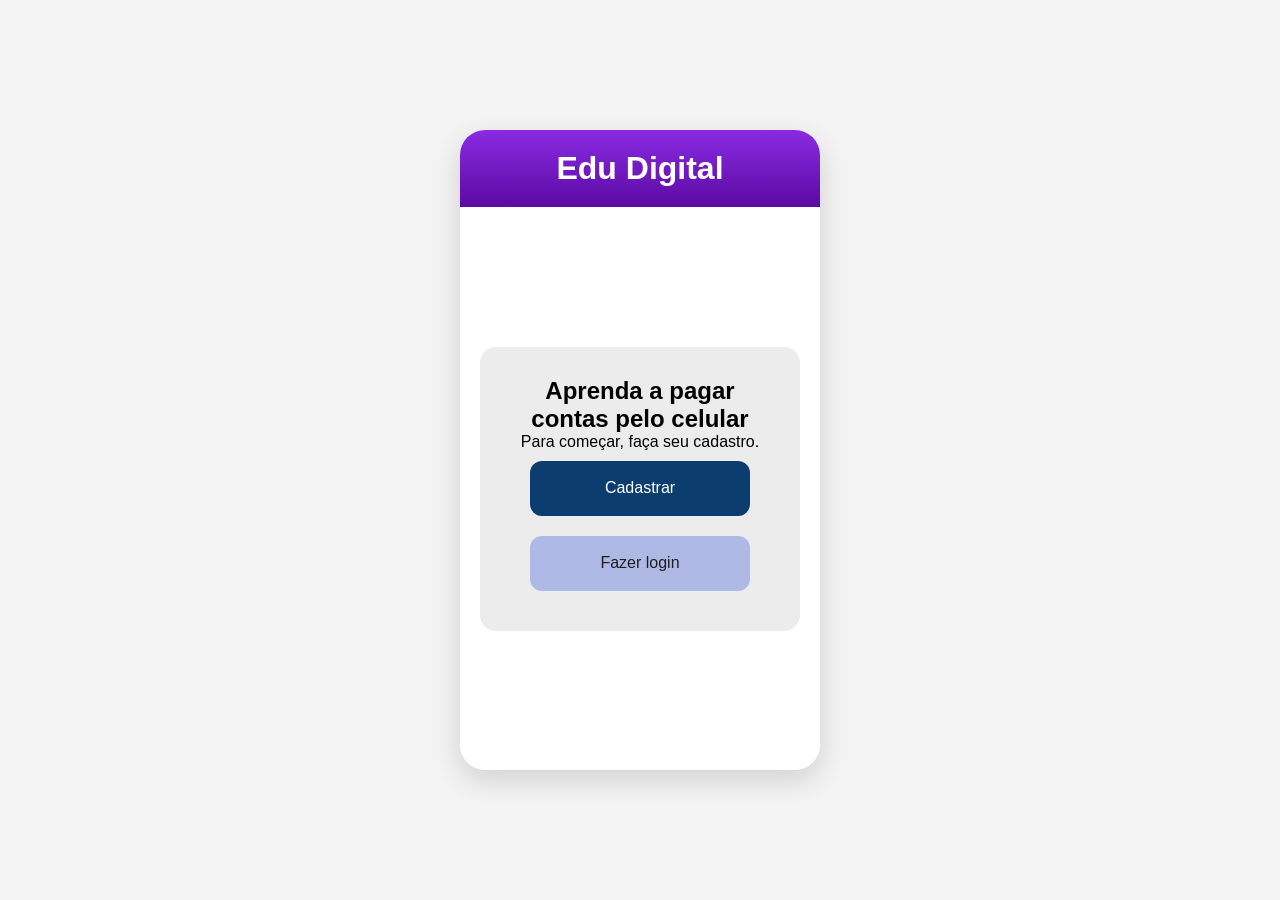
<file: Edudigital - Código/Frontend/index.html>
<!DOCTYPE html>
<html>
<head>
<meta charset="UTF-8">
<meta name="viewport" content="width=device-width, initial-scale=1.0">
<title>Edu Digital</title>
<link rel="stylesheet" href="styles/style.css">
</head>
<body>

<div class="app">
<header>
<h1>Edu Digital</h1>
</header>

<main>
<div class="card">
<h2>Aprenda a pagar contas pelo celular</h2>
<p>Para começar, faça seu cadastro.</p>

<button class="btn-primary" onclick="irCadastro()">Cadastrar</button>
<button class="btn-secondary" onclick="irLogin()">Fazer login</button>

</div>
</main>
</div>

<script src="js/app.js"></script>
</body>
</html>
</file>
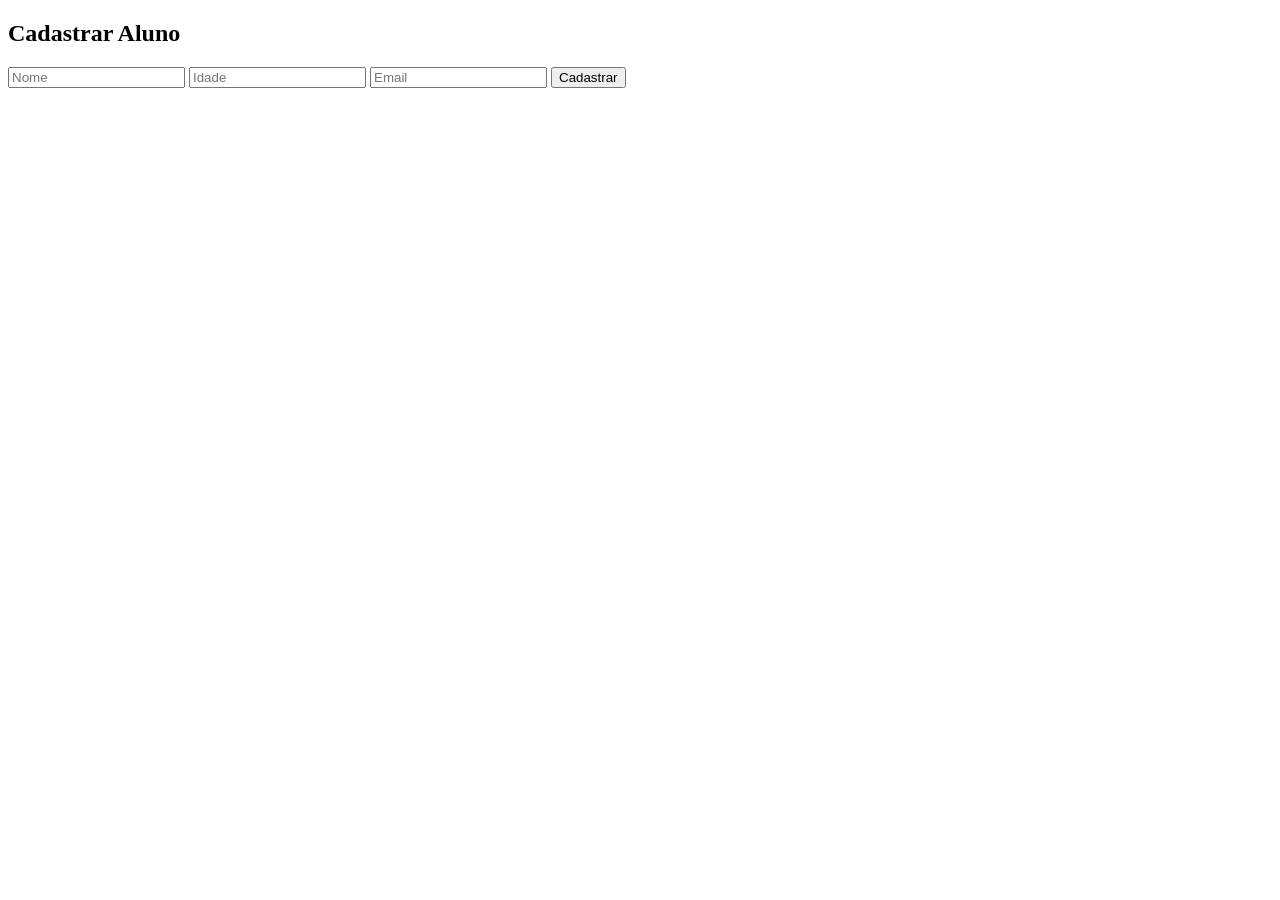
<file: Edudigital - Código/Frontend/cadastro.html>
<!DOCTYPE html>
<html>
<head>
    <title>Cadastro</title>
</head>
<body>

<h2>Cadastrar Aluno</h2>

<input id="nome" placeholder="Nome">
<input id="idade" placeholder="Idade">
<input id="email" placeholder="Email">

<button onclick="cadastrar()">Cadastrar</button>

<script>
function cadastrar() {
    fetch("http://127.0.0.1:5000/alunos", {
        method: "POST",
        headers: { "Content-Type": "application/json" },
        body: JSON.stringify({
            nome: nome.value,
            idade: idade.value,
            email: email.value
        })
    })
}
</script>

</body>
</html>
</file>
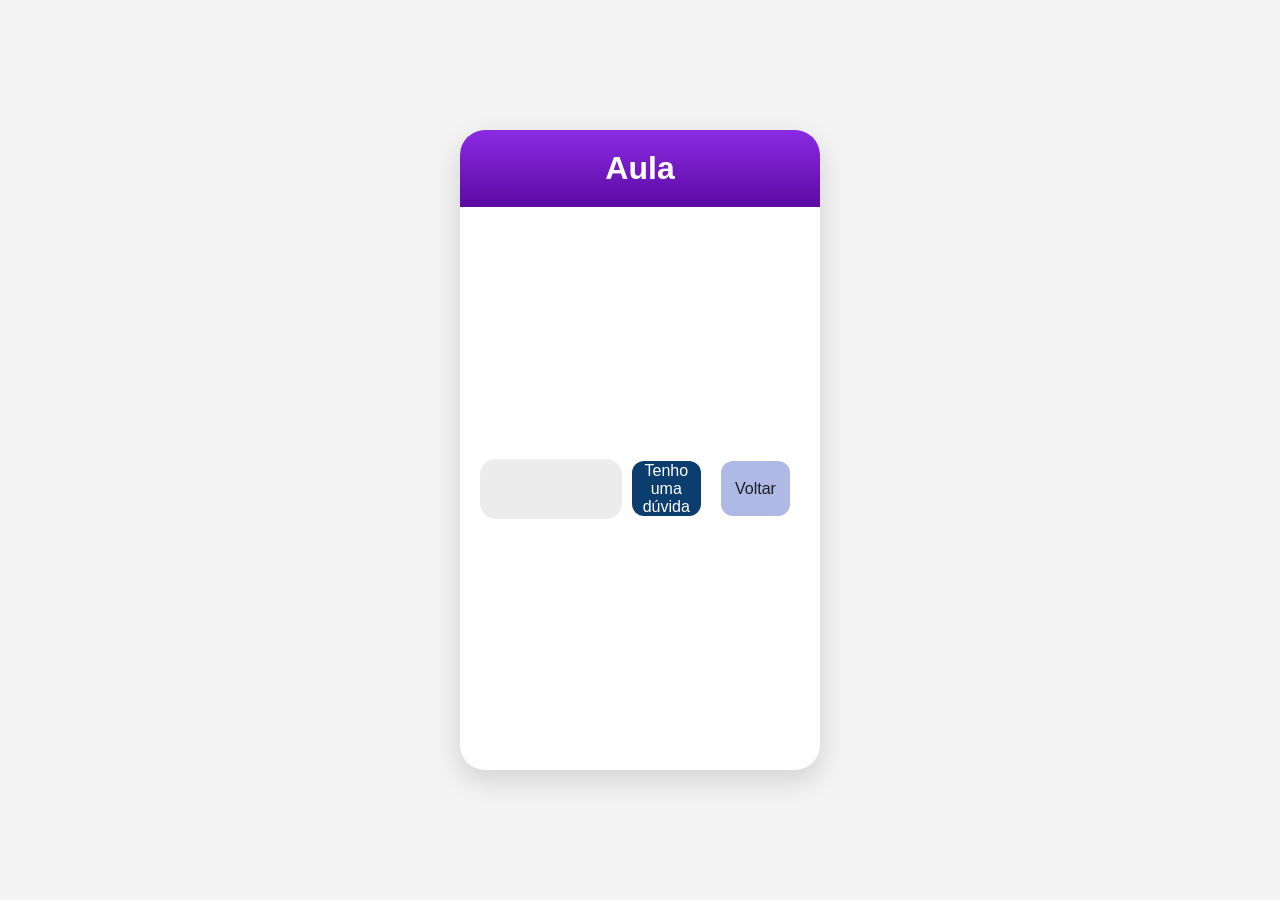
<file: Edudigital - Código/Frontend/pages/aula.html>
<!DOCTYPE html>
<html>

<head>

    <meta charset="UTF-8">
    <meta name="viewport" content="width=device-width, initial-scale=1.0">
    <title>Aula</title>

    <link rel="stylesheet" href="../styles/style.css">

</head>

<body>

    <div class="app">

        <header>
            <h1>Aula</h1>
        </header>

        <main>

            <div class="card tutorial" id="conteudoAula">

            </div>

            <button class="btn-primary" onclick="irPerguntas()">
                Tenho uma dúvida
            </button>

            <button class="btn-secondary" onclick="irPagamentos()">
                Voltar
            </button>

        </main>

    </div>

    <script src="../js/app.js"></script>

</body>

</html>
</file>
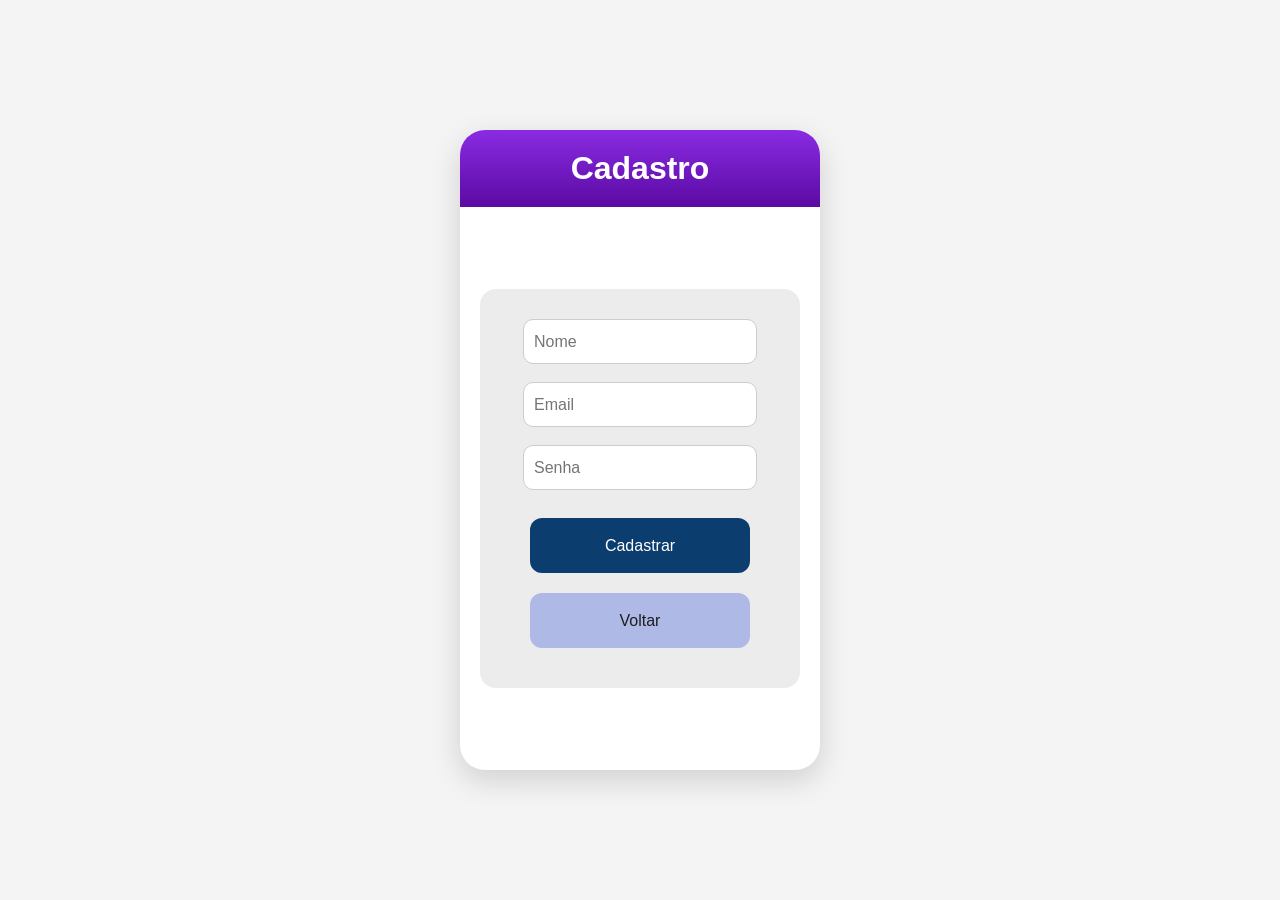
<file: Edudigital - Código/Frontend/pages/cadastro.html>
<!DOCTYPE html>
<html>

<head>
    <meta charset="UTF-8">
    <meta name="viewport" content="width=device-width, initial-scale=1.0">
    <title>Cadastro</title>
    <link rel="stylesheet" href="../styles/style.css">
</head>

<body>

    <div class="app">
        <header>
            <h1>Cadastro</h1>
        </header>

        <main>
            <div class="card">

                <form id="reg-form">
                    <input type="text" id="nome" name="nome" placeholder="Nome"><br><br>
                    <input type="email" id="email" name="email" placeholder="Email"><br><br>
                    <input type="password" id="senha" name="senha" placeholder="Senha"><br><br>

                    <button class="btn-primary" type="submit">Cadastrar</button>
                </form>
               
                <p id="mensagem"></p>

                <button class="btn-secondary" onclick="irInicio()">Voltar</button>

            </div>
        </main>
    </div>

    <script src="../js/app.js"></script>
    <script src="../scripts/register.js"></script>
</body>

</html>
</file>
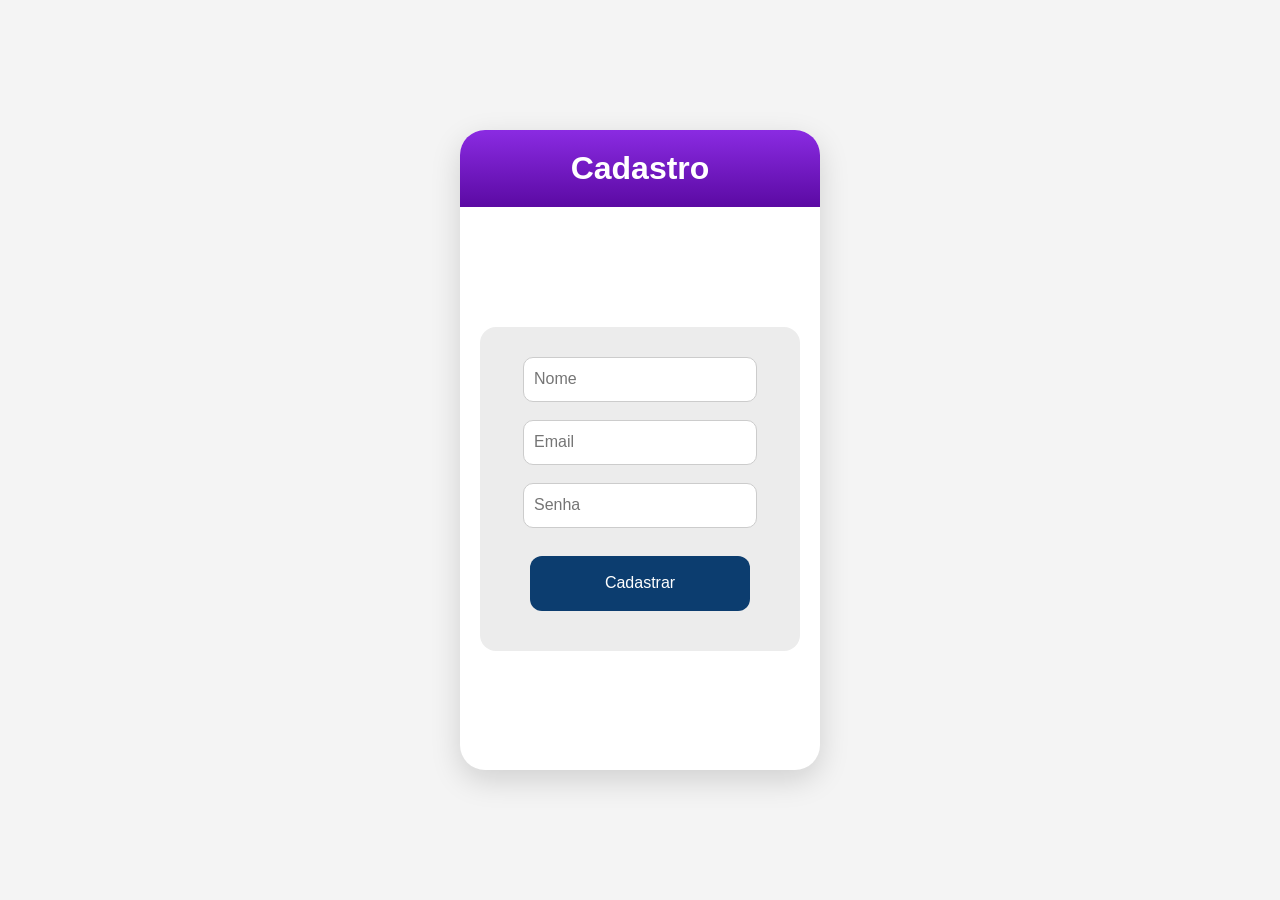
<file: Edudigital - Código/Frontend/pages/cadastroperfil.html>
<!DOCTYPE html>
<html>

<head>
    <meta charset="UTF-8">
    <meta name="viewport" content="width=device-width, initial-scale=1.0">
    <title>Cadastro</title>
    <link rel="stylesheet" href="../styles/style.css">
</head>

<body>

    <div class="app">
        <header>
            <h1>Cadastro</h1>
        </header>

        <main>
            <div class="card" id="cadastro-card">

                <form id="reg-form">

                    <input type="text" id="nome" name="nome" placeholder="Nome"><br><br>

                    <input type="email" id="email" name="email" placeholder="Email"><br><br>

                    <input type="password" id="senha" name="senha" placeholder="Senha"><br><br>

                    <button class="btn-primary" type="submit">
                        Cadastrar
                    </button>

                </form>

                <p id="mensagem"></p>

            </div>


            <div class="card" id="perfil-card" style="display:none;">

                <h2>Dados do Usuário</h2>

                <p><strong>Nome:</strong></p>
                <p id="perfil-nome"></p>

                <p><strong>Email:</strong></p>
                <p id="perfil-email"></p>

                <p><strong>Senha:</strong></p>
                <p id="perfil-senha"></p>

                <br>

                <button class="btn-primary" onclick="editarPerfil()">
                    Editar Perfil
                </button>

            </div>

        </main>
    </div>

    <script src="../js/app.js"></script>
    <script src="../scripts/registro.js"></script>
</body>

</html>
</file>
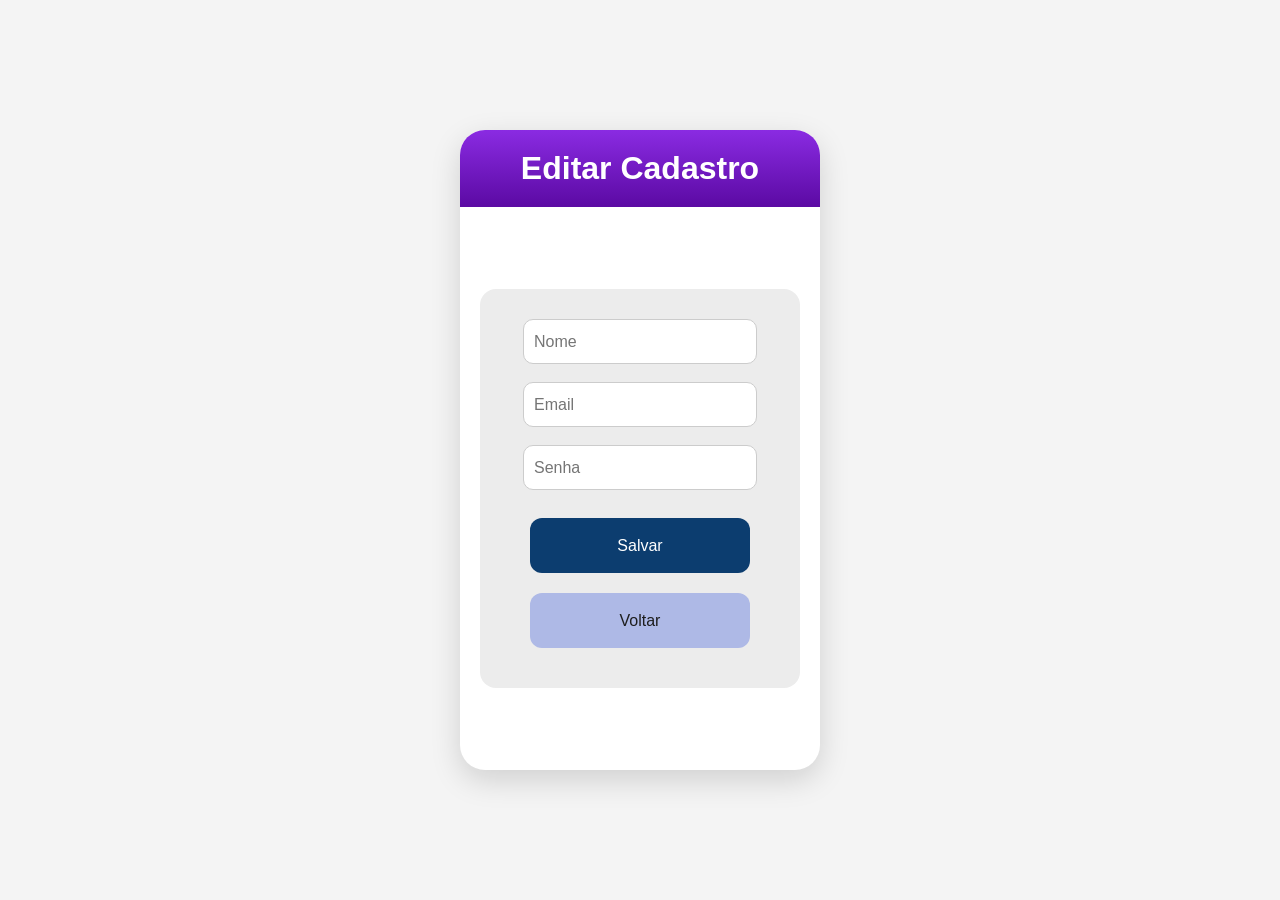
<file: Edudigital - Código/Frontend/pages/editar_perfil.html>
<!DOCTYPE html>
<html>

<head>

    <meta charset="UTF-8">
    <title>Editar Perfil</title>

    <link rel="stylesheet" href="../styles/style.css">

</head>

<body>

    <div class="app">

        <header>
            <h1>Editar Cadastro</h1>
        </header>

        <main>

            <div class="card">

                <form id="editar-form">

                    <form id="reg-form">
                        <input type="text" id="nome" name="nome" placeholder="Nome"><br><br>
                        <input type="email" id="email" name="email" placeholder="Email"><br><br>
                        <input type="password" id="senha" name="senha" placeholder="Senha"><br><br>
                        <button class="btn-primary" type="submit">
                            Salvar
                        </button>
                    </form>
                
                    <p id="mensagem"></p>

                    <button class="btn-secondary" onclick="irPerfil()">Voltar</button>                    

                </form>

            </div>

        </main>

    </div>

    <script src="../js/app.js"></script>
    <script src="../scripts/editar_perfil.js"></script>

</body>

</html>
</file>
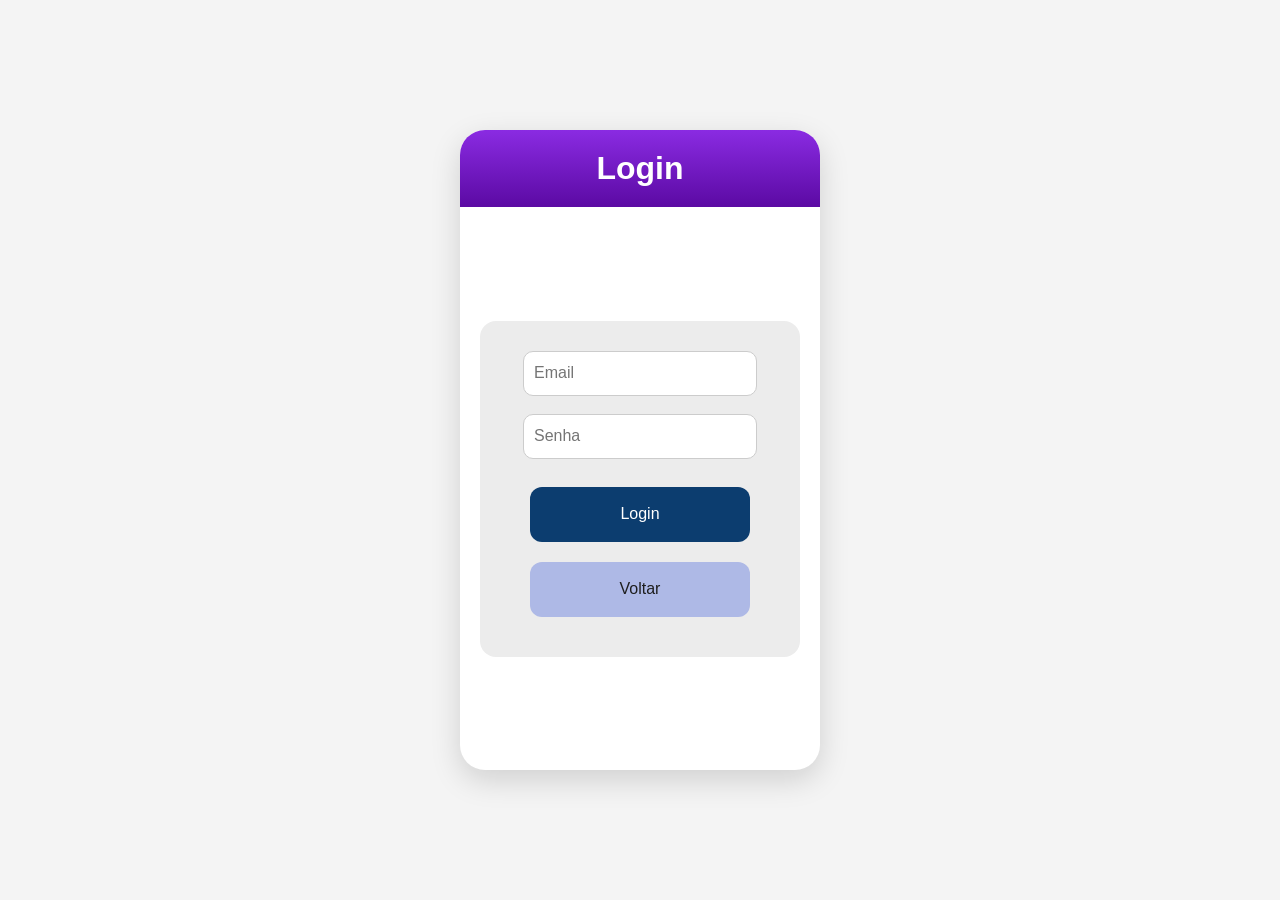
<file: Edudigital - Código/Frontend/pages/login.html>
<!DOCTYPE html>
<html lang="en">

<head>
    <meta charset="UTF-8">
    <meta name="viewport" content="width=device-width, initial-scale=1.0">
    <title>Document</title>
    <link rel="stylesheet" href="../styles/style.css">

</head>

<body>

    <div class="app">
        <header>
            <h1>Login</h1>
        </header>

        <main>
            <div class="card">

                <form id="login-form">
                    <input type="email" name="email" id="email" placeholder="Email"><br><br>
                    <input type="password" name="senha" id="senha" placeholder="Senha"><br><br>
                    <button class="btn-primary" type="submit">Login</button>
                </form>
            
                <p id="mensagem"></p>

                <button class="btn-secondary" onclick="irInicio()">Voltar</button>

            </div>
        </main>
    </div>

    <script src="../js/app.js"></script>
    <script src="../scripts/login.js"></script>
</body>

</html>
</file>
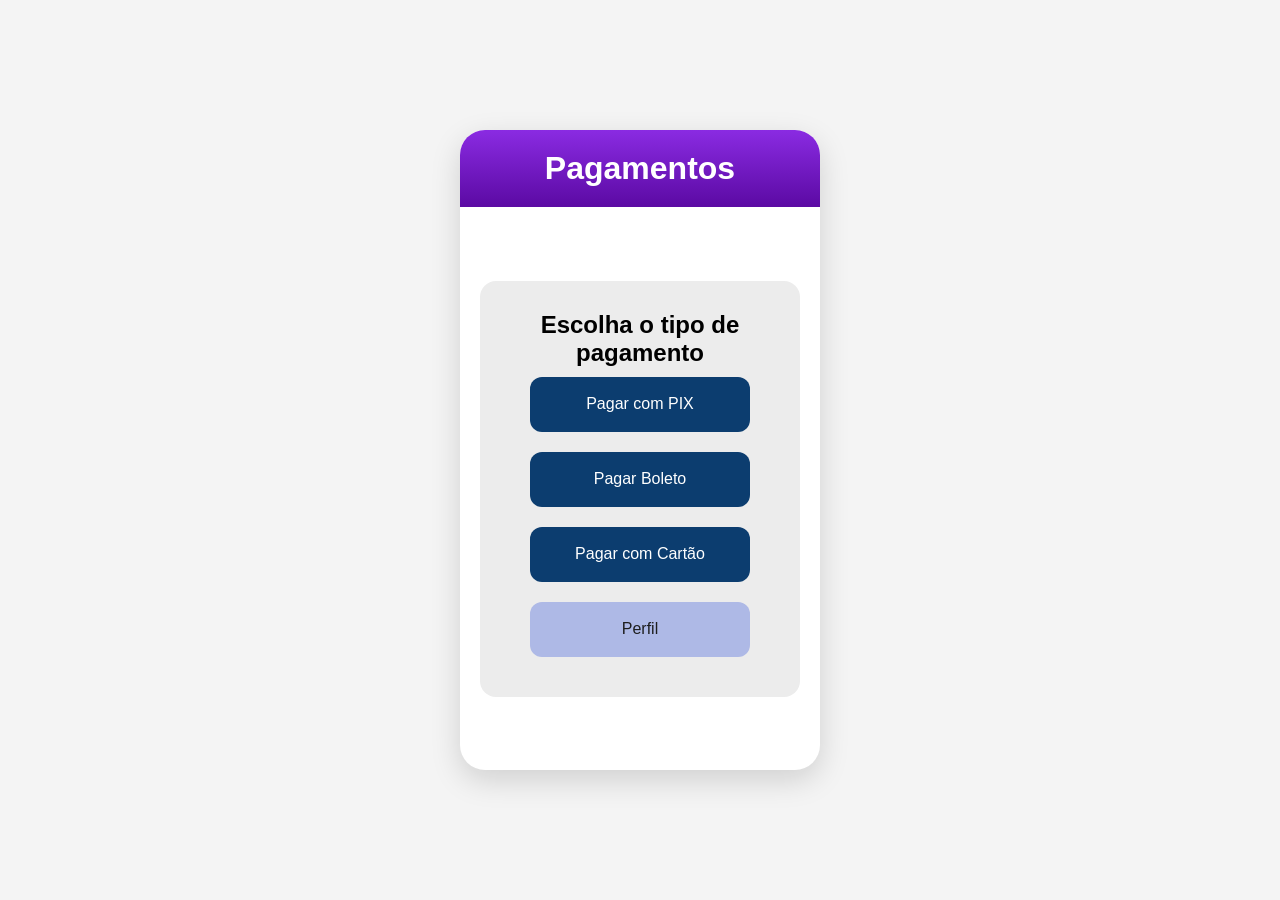
<file: Edudigital - Código/Frontend/pages/pagamentos.html>
<!DOCTYPE html>
<html>

<head>

    <meta charset="UTF-8">
    <meta name="viewport" content="width=device-width, initial-scale=1.0">
    <title>Pagamentos</title>

    <link rel="stylesheet" href="../styles/style.css">

</head>

<body>

    <div class="app">

        <header>
            <h1>Pagamentos</h1>
        </header>

        <main>

            <div class="card">

                <h2>Escolha o tipo de pagamento</h2>

                <button class="btn-primary" onclick="abrirAula('pix')">
                    Pagar com PIX
                </button>

                <button class="btn-primary" onclick="abrirAula('boleto')">
                    Pagar Boleto
                </button>

                <button class="btn-primary" onclick="abrirAula('cartao')">
                    Pagar com Cartão
                </button>

                <br>

                <button class="btn-secondary" onclick="irPerfil()">
                    Perfil
                </button>

            </div>

        </main>

    </div>

    <script src="../js/app.js"></script>

</body>

</html>
</file>
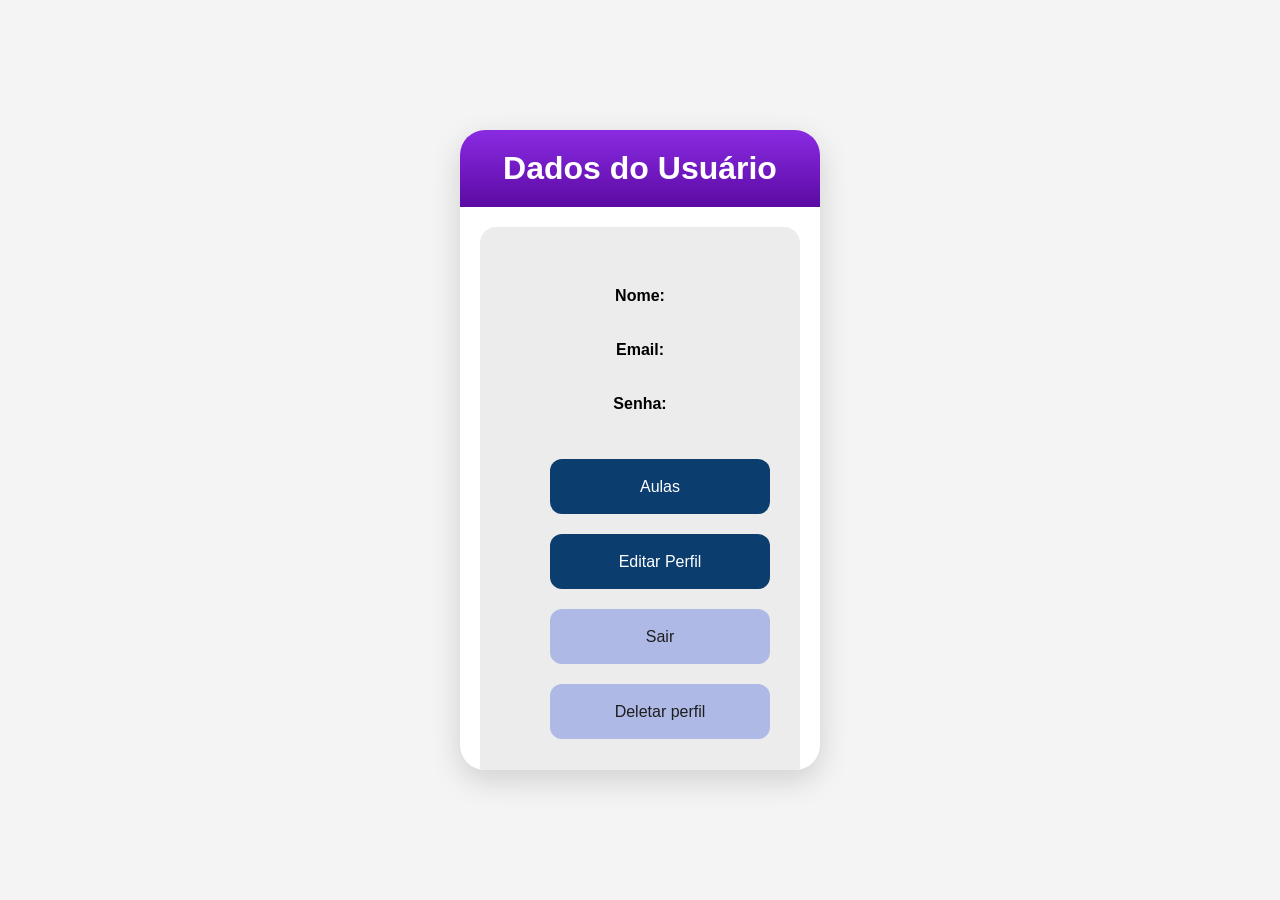
<file: Edudigital - Código/Frontend/pages/perfil.html>
<!DOCTYPE html>
<html>

<head>

    <meta charset="UTF-8">
    <title>Perfil</title>

    <link rel="stylesheet" href="../styles/style.css">

</head>

<body>

    <div class="app">

        <header>
            <h1>Dados do Usuário</h1>
        </header>

        <main>

            <div class="card">

                <div class="card" id="perfil-card" >

                    <p><strong>Nome:</strong></p>
                    <p id="perfil-nome"></p><br/><br/>

                    <p><strong>Email:</strong></p>
                    <p id="perfil-email"></p><br/><br/>

                    <p><strong>Senha:</strong></p>
                    <p id="perfil-senha"></p><br/><br/>

                    <p id="mensagem"></p>

                    <button class="btn-primary" onclick="irPagamentos()">
                        Aulas
                    </button>

                    <button class="btn-primary" onclick="irEditarPerfil()">
                        Editar Perfil
                    </button>
                    
                    <button class="btn-secondary" onclick="sair()">Sair</button>
                    <button class="btn-secondary" id="deletar">Deletar perfil</button> 
                </div>

            </div>

        </main>

    </div>

    <script src="../js/app.js"></script>
    <script src="../scripts/perfil.js"></script>

</body>

</html>
</file>
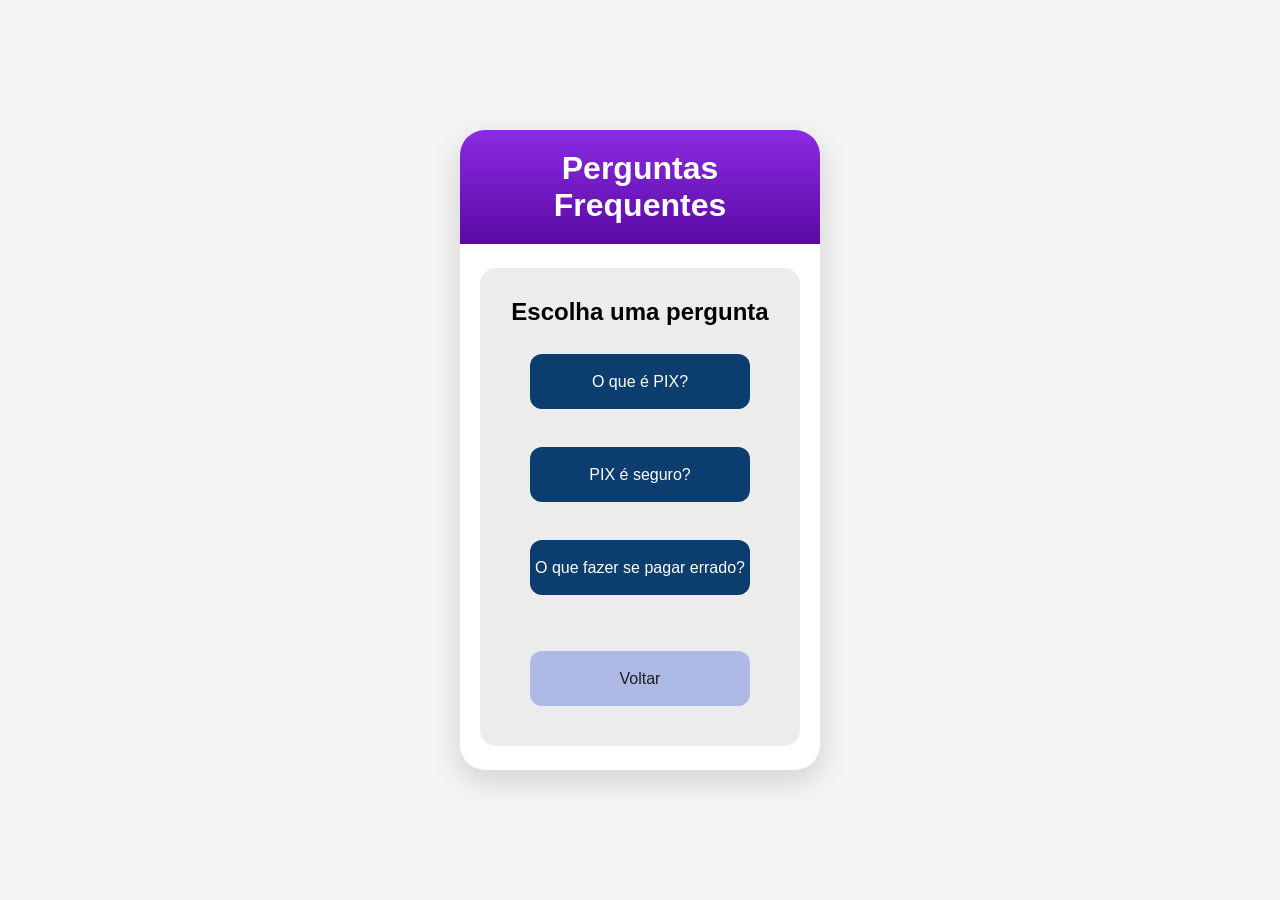
<file: Edudigital - Código/Frontend/pages/perguntas.html>
<!DOCTYPE html>
<html lang="pt-BR">

<head>

    <meta charset="UTF-8">
    <title>Perguntas</title>

    <link rel="stylesheet" href="../styles/style.css">

</head>

<body>

    <div class="app">

        <header>
            <h1>Perguntas Frequentes</h1>
        </header>

        <main>

            <div class="card">

                <h2>Escolha uma pergunta</h2>

                <br>

                <button class="btn-primary" onclick="responderPergunta('pix')">
                    O que é PIX?
                </button>

                <br><br>

                <button class="btn-primary" onclick="responderPergunta('seguro')">
                    PIX é seguro?
                </button>

                <br><br>

                <button class="btn-primary" onclick="responderPergunta('erro')">
                    O que fazer se pagar errado?
                </button>

                <br><br>

                <div id="resposta" class="resposta"></div>

                <br>

                <button class="btn-secondary" onclick="voltarAulas()">
                    Voltar
                </button>

            </div>

        </main>

    </div>

    <script src="../js/app.js"></script>

</body>

</html>
</file>
<file: Edudigital - Código/Frontend/styles/style.css>
*{
margin:0;
padding:0;
box-sizing:border-box;
font-family:Arial;
}

body{
background:#F4F4F4;
display:flex;
justify-content:center;
align-items:center;
height:100vh;
}

.app{
width:360px;
height:640px;
background:white;
border-radius:25px;
box-shadow:0 10px 30px rgba(0,0,0,0.15);
overflow:hidden;
display:flex;
flex-direction:column;
}

header{
padding:20px;
background:linear-gradient(180deg,#8A2BE2,#5B0AA3);
color:white;
text-align:center;
}

main{
flex:1;
display:flex;
justify-content:center;
align-items:center;
padding:20px;
}

.card{
background:#ECECEC;
padding:30px;
border-radius:16px;
text-align:center;
width:100%;
}

input{
width:90%;
height:45px;
padding:10px;
border-radius:10px;
border:1px solid #ccc;
font-size:16px;
}

.btn-primary{
width:220px;
height:55px;
font-size:16px;
background:#0C3D6F;
color:white;
border:none;
border-radius:12px;
cursor:pointer;
margin:10px;
}

.btn-secondary{
width:220px;
height:55px;
font-size:16px;
background:#AEB9E6;
color:#1E1E1E;
border:none;
border-radius:12px;
cursor:pointer;
margin:10px;
}

.pergunta{
background:white;
padding:15px;
margin:10px 0;
border-radius:10px;
}
</file>
